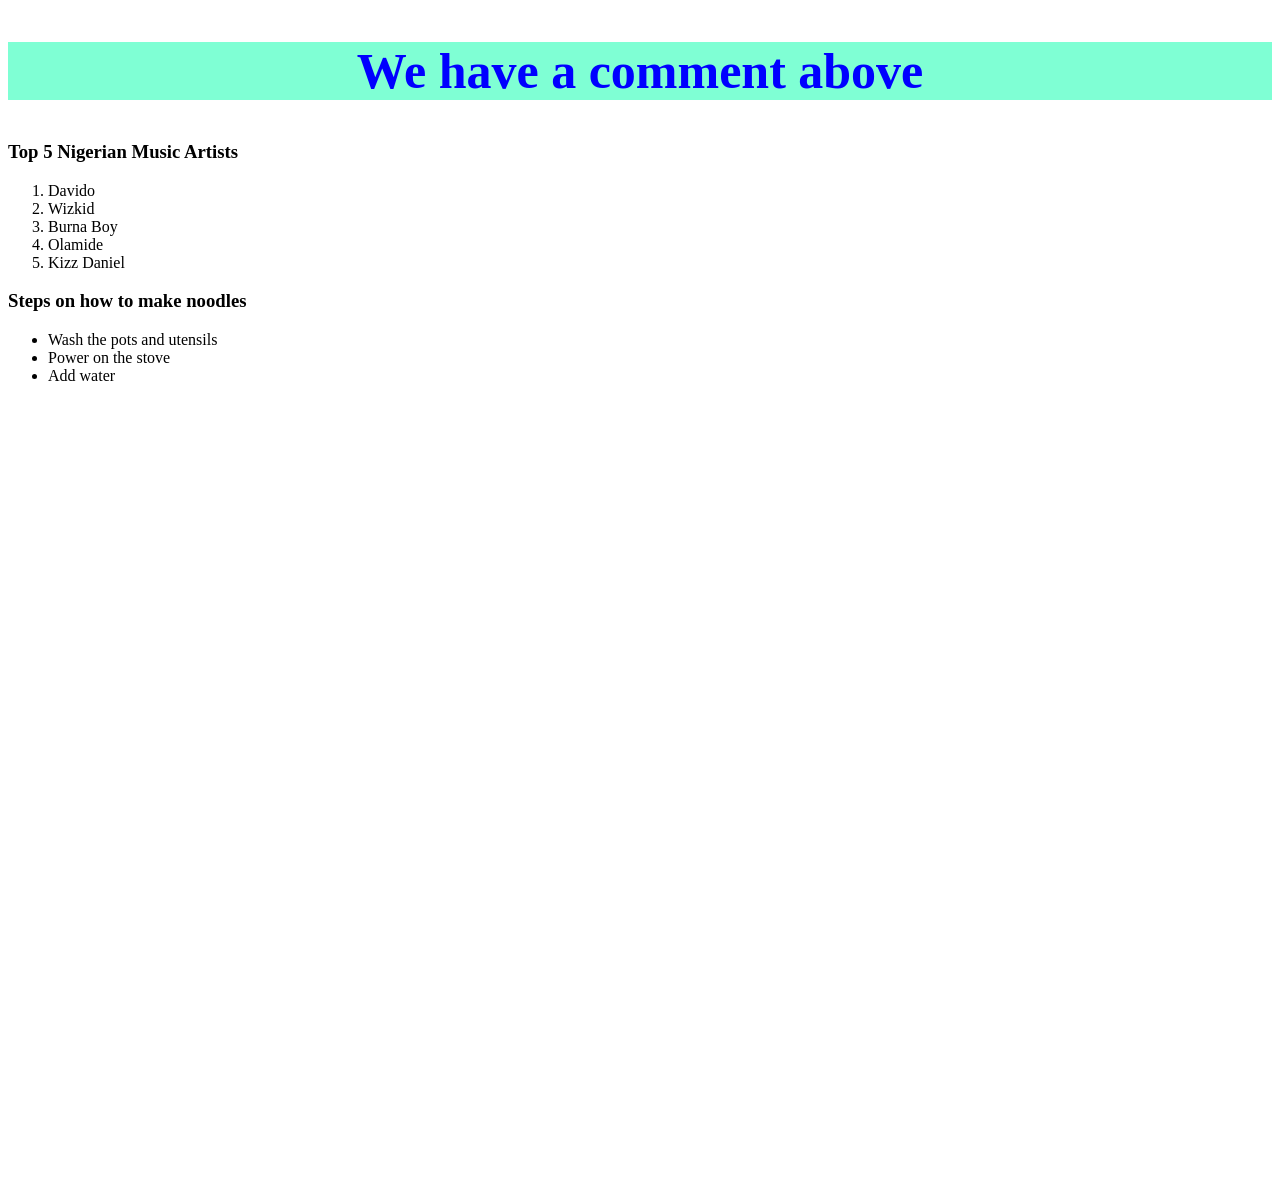
<file: Creating ordered and unordered list/index.html>
<!DOCTYPE html>
<html lang="en">
<head>
    <title>T-max Class 3</title>
    <link rel="icon" href="images/good-icon.webp" type="image/x-icon">
    <link rel="stylesheet" href="style.css">
</head>
<body>
    <!--This is a comment-->
    <h2>We have a comment above</h2>
    <!--
    <p>Lorem ipsum dolor sit amet consectetur adipisicing elit. Libero aliquam iure mollitia quia distinctio dolorum voluptatum placeat suscipit ullam minus? Consectetur pariatur natus quis labore ducimus blanditiis nobis provident aut!</p>
    -->

    <h3>Top 5 Nigerian Music Artists</h3>
    <ol>
        <li>Davido</li>
        <li>Wizkid</li>
        <li>Burna Boy</li>
        <li>Olamide</li>
        <li>Kizz Daniel</li>
    </ol>

    <h3>Steps on how to make noodles</h3>
    <ul>
        <li>Wash the pots and utensils</li>
        <li>Power on the stove</li>
        <li>Add water</li>
    </ul>
    <iframe src="https://www.google.com/maps/embed?pb=!1m18!1m12!1m3!1d3964.1415113580983!2d3.599275413849926!3d6.503764125199064!2m3!1f0!2f0!3f0!3m2!1i1024!2i768!4f13.1!3m3!1m2!1s0x103bfa6a62e0cfd1%3A0x68e7633f0a376bea!2sBadore%20Rd%2C%20Lambasa%20106104%2C%20Lekki!5e0!3m2!1sen!2sng!4v1669202017364!5m2!1sen!2sng" width="100%" height="450" style="border:0;" allowfullscreen="" loading="lazy" referrerpolicy="no-referrer-when-downgrade"></iframe>
    <iframe width="560" height="315" src="https://www.youtube.com/embed/0xy4NNqX_ZU" title="YouTube video player" frameborder="0" allow="accelerometer; autoplay; clipboard-write; encrypted-media; gyroscope; picture-in-picture" allowfullscreen></iframe>
    <iframe width="560" height="315" src="https://www.youtube.com/embed/IdA9000t808" title="YouTube video player" frameborder="0" allow="accelerometer; autoplay; clipboard-write; encrypted-media; gyroscope; picture-in-picture" allowfullscreen></iframe>
</body>
</html>
</file>
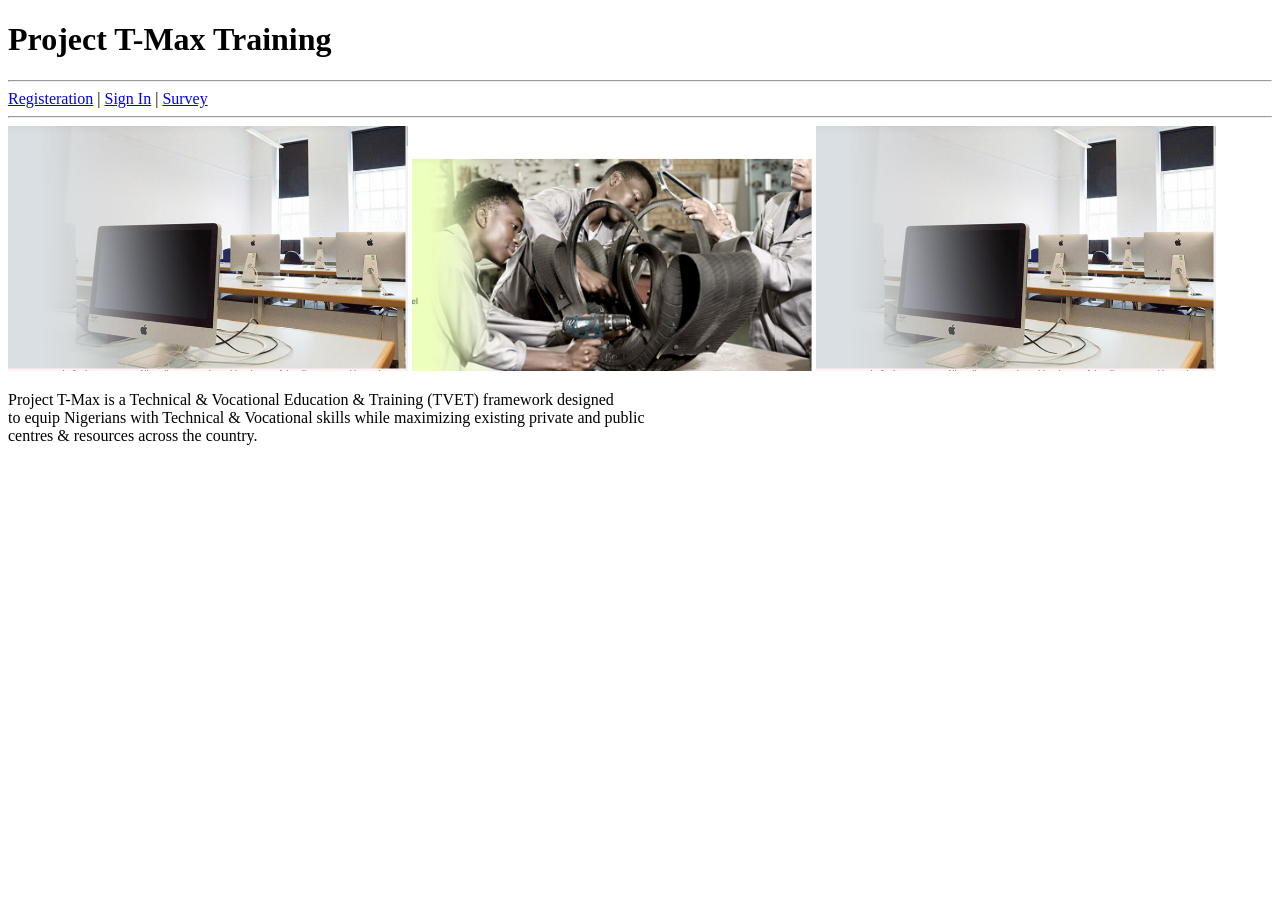
<file: HTML FORMS/index.html>
<!DOCTYPE html>
<html lang="en">
<head>
	<meta charset="UTF-8">
	<meta http-equiv="X-UA-Compatible" content="IE=edge">
	<meta name="viewport" content="width=device-width, initial-scale=1.0">
	<title>Samuel's Biography</title>
</head>
<body>
	<h1>Project T-Max Training</h1>
	<hr>
	<a href="register.html">Registeration</a> | <a href="sign-in.html">Sign In</a> | <a href="survey.html">Survey</a>
	<hr>
	<img src="images/T-max_1.PNG" width="400px">
	<img src="images/T-max_2.PNG" width="400px">
	<img src="images/T-max_1.PNG" width="400px">
	<p>  
		Project T-Max is a Technical & Vocational Education & Training (TVET) framework designed 
		<br>to equip Nigerians with Technical & Vocational skills while maximizing existing private and public 
		<br> centres & resources across the country.
	</p> 
</body>
</html>
</file>
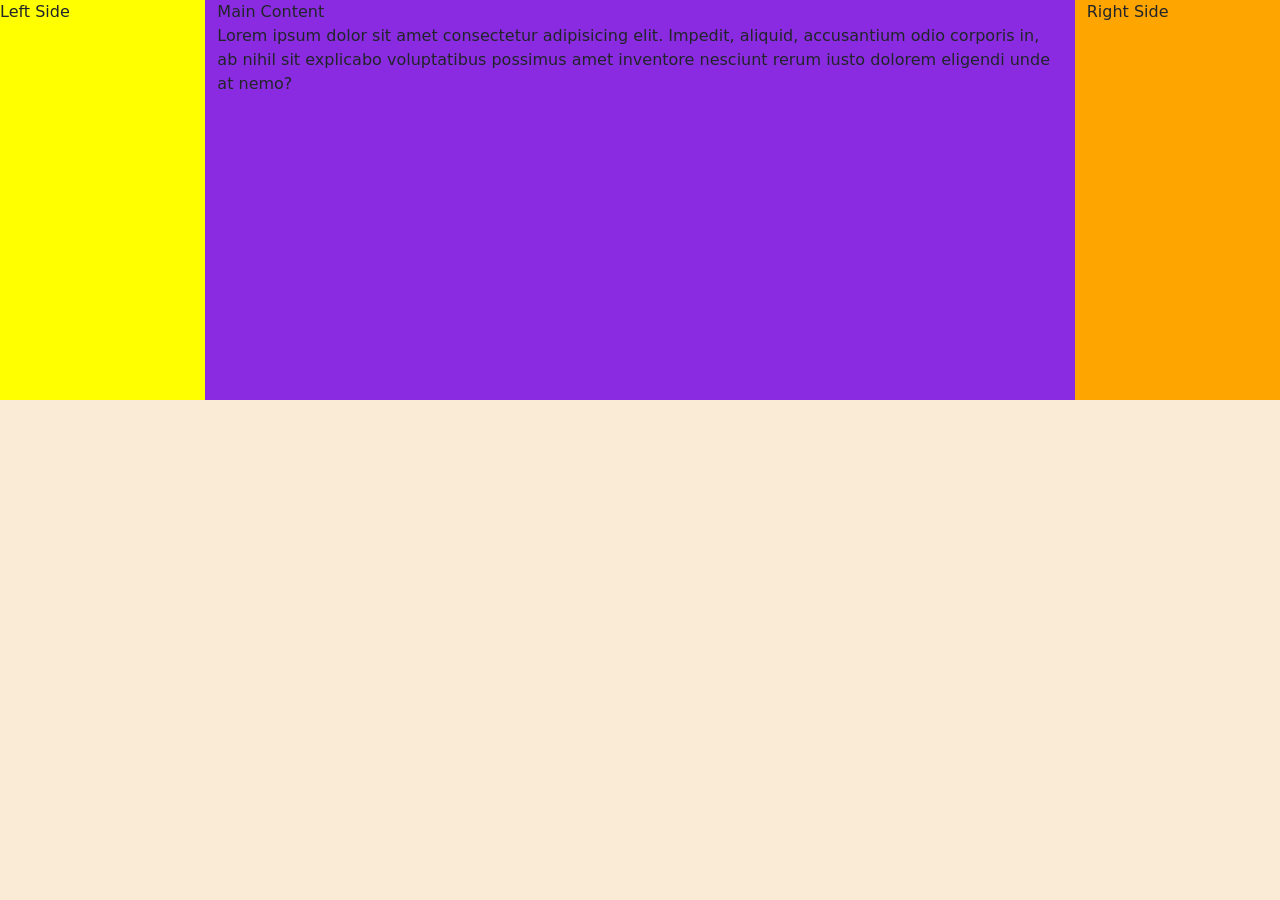
<file: Introduction to boostrap frame work/index.html>
<!DOCTYPE html>
<html lang="en">
<head>
    <meta charset="UTF-8">
    <meta http-equiv="X-UA-Compatible" content="IE=edge">
    <meta name="viewport" content="width=device-width, initial-scale=1.0">
    <title>Bootstrap CSS</title>
    <link rel="stylesheet" href="css/bootstrap-grid.css">
    <link rel="stylesheet" href="css/bootstrap.css">
    <link rel="stylesheet" href="css/style.css">
</head>
<body>
    <div class="row">
        <!--
 <h1 class="bg-primary col-2">Hello World</h1>
 <h1 class="bg-danger  col-2">Hi there</h1>
 <h1 class="bg-danger  col-2">Hi there</h1>
 <h1 class="bg-danger  col-2">Hi there</h1>
 <h1 class="bg-danger  col-2">Hi there</h1>
 <h1 class="bg-danger  col-2">Hi there</h1>
 -->
 <div class="col-sm-12 col-md-2 col-lg-2 sec Left">Left Side</div>
 <div class="col-sm-12 col-md-8 col-8 sec">Main Content
    <p>Lorem ipsum dolor sit amet consectetur adipisicing elit. Impedit, aliquid, accusantium odio corporis in, ab nihil sit explicabo voluptatibus possimus amet inventore nesciunt rerum iusto dolorem eligendi unde at nemo?</p>
 </div>
 <div class="col-sm-12 col-md-2 col-2 sec Right">Right Side</div>
</div>

    <script src="js/bootstrap.js"></script>
</body>
</html>
</file>
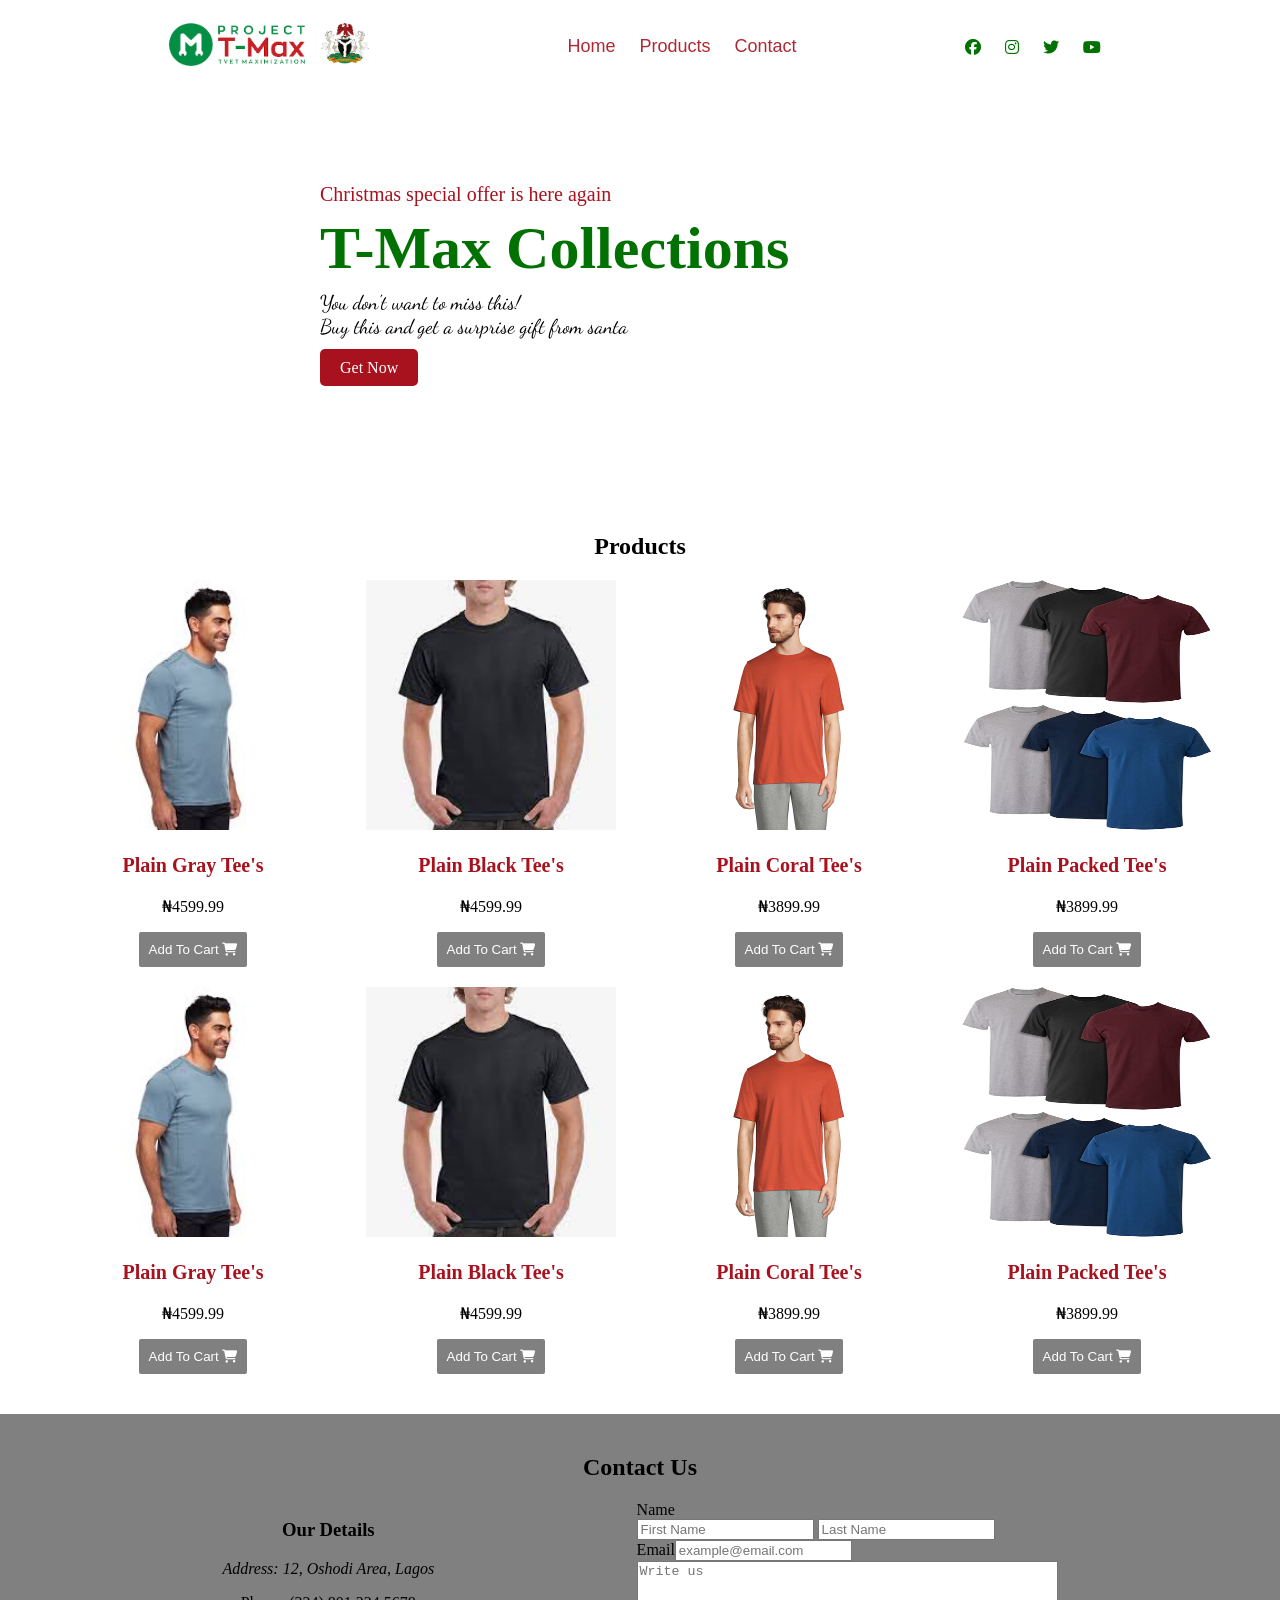
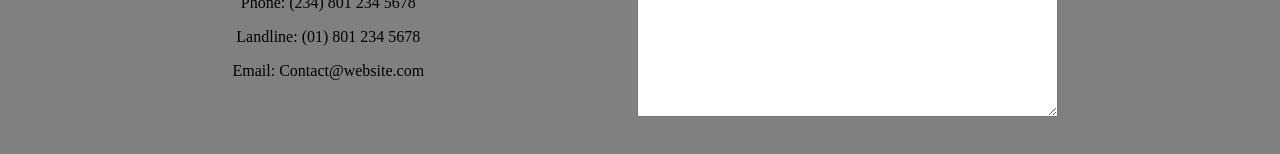
<file: Sections on a webpage/index.html>
<!DOCTYPE html>
<html lang="en">
<head>
    <meta charset="UTF-8">
    <meta http-equiv="X-UA-Compatible" content="IE=edge">
    <meta name="viewport" content="width=device-width, initial-scale=1.0">
    <title>T-MAX Fashion Couture</title>
    <!--Icon CSS-->
    <link rel="stylesheet" href="https://cdnjs.cloudflare.com/ajax/libs/font-awesome/6.2.1/css/all.min.css" />
    <!--Google Font-->
    <link rel="preconnect" href="https://fonts.googleapis.com">
    <link href="https://fonts.googleapis.com/css2?family=Dancing+Script&display=swap" rel="stylesheet">
    <!--CSS Animation-->
    <link rel="stylesheet" href="https://cdnjs.cloudflare.com/ajax/libs/animate.css/4.1.1/animate.min.css"/>
    <!--Main CSS-->
    <link rel="stylesheet" href="style.css">
</head>
<body>
    <nav>
        <a href="index.html">
            <img src="images/logo.png" alt="Logo Image" width="200px">
        </a>
        <ul class="animate__animated animate__backInDown">
            <li>
                <a href="index.html">Home</a>
            </li>
            <li>
                <a href="#product">Products</a>
            </li>
            <li>
                <a href="#contact">Contact</a>
            </li>
        </ul>
        <div class="social-icons">
            <a class="fa-brands fa-facebook" href="https://facebook.com/roqueverse"></a>
            <a class="fa-brands fa-instagram" href="https://www.instagram.com/avatecinteractives/"></a>
            <a class="fa-brands fa-twitter" href="https://twitter.com/avatecint"></a>
            <a class="fa-brands fa-youtube" href="https://www.youtube.com/channel/UCg1MkvhaM_MW3uExtjPNRqQ"></a>
        </div>
    </nav>

    <!--Hero Section-->
    <header>
        <div class="hero">
            <p>Christmas special offer is here again</p>
            <h1>T-Max Collections</h1>
            <p>You don't want to miss this! <br>Buy this and get a surprise gift from santa</p>
            <a href="" class="btn">Get Now</a>
        </div>
    </header>

     <!--Product Section-->
    <main id="product">
        <h2>Products</h2>
        <!--First row-->
        <div class="row">
            <!--First Item-->
            <div class="items">
                <img src="[data-uri]" alt="">
                <h3>Plain Gray Tee's</h3>
                <p>₦4599.99</p>
                <a href=""><button>Add To Cart <i class="fa-solid fa-cart-shopping" id="icon"></i></button></a>
            </div>
             <!--Second Item-->
            <div class="items">
                <img src="[data-uri]" alt="">
                <h3>Plain Black Tee's</h3>
                <p>₦4599.99</p>
                <a href=""><button>Add To Cart <i class="fa-solid fa-cart-shopping" id="icon"></i></button></a>
            </div>
             <!--Third Item-->
            <div class="items">
                <img src="images/coral shirt.png" alt="">
                <h3>Plain Coral Tee's</h3>
                <p>₦3899.99</p>
                <a href=""><button>Add To Cart <i class="fa-solid fa-cart-shopping" id="icon"></i></button></a>
            </div>
             <!--Fourth Item-->
            <div class="items">
                <img src="images/shirt packs.png" alt="">
                <h3>Plain Packed Tee's</h3>
                <p>₦3899.99</p>
                <a href=""><button>Add To Cart <i class="fa-solid fa-cart-shopping" id="icon"></i></button></a>
            </div>
        </div>

        <!--Second row-->
        <div class="row">
            <!--First Item-->
            <div class="items">
                <img src="[data-uri]" alt="">
                <h3>Plain Gray Tee's</h3>
                <p>₦4599.99</p>
                <a href=""><button>Add To Cart <i class="fa-solid fa-cart-shopping" id="icon"></i></button></a>
            </div>
             <!--Second Item-->
            <div class="items">
                <img src="[data-uri]" alt="">
                <h3>Plain Black Tee's</h3>
                <p>₦4599.99</p>
                <a href=""><button>Add To Cart <i class="fa-solid fa-cart-shopping" id="icon"></i></button></a>
            </div>
             <!--Third Item-->
            <div class="items">
                <img src="images/coral shirt.png" alt="">
                <h3>Plain Coral Tee's</h3>
                <p>₦3899.99</p>
                <a href=""><button>Add To Cart <i class="fa-solid fa-cart-shopping" id="icon"></i></button></a>
            </div>
             <!--Fourth Item-->
            <div class="items">
                <img src="images/shirt packs.png" alt="">
                <h3>Plain Packed Tee's</h3>
                <p>₦3899.99</p>
                <a href=""><button>Add To Cart <i class="fa-solid fa-cart-shopping" id="icon"></i></button></a>
            </div>
        </div>
    </main>
    <section id="contact">
        <h2 style="text-align: center;">Contact Us</h2>
        <div class="row">
            <div class="left-side">
                <h3>Our Details</h3>
                <address>Address: 12, Oshodi Area, Lagos</address>
                <p>Phone: (234) 801 234 5678</p>
                <p>Landline: (01) 801 234 5678</p>
                <p>Email: Contact@website.com</p>
            </div>
            <div class="right-side">
                <form>
                    <label for="">Name</label> <br>
                    <input type="text" name="firstName" placeholder="First Name">
                    <input type="text" name="lastName" placeholder="Last Name"><br>
                    <label for="">Email</label><input type="email" name="email" placeholder="example@email.com"><br>
                    <textarea name="message" id="" cols="50" rows="10" placeholder="Write us"></textarea>
                </form>
            </div>
        </div>
    </section>
</body>
</html>
</file>
<file: Creating ordered and unordered list/style.css>
h2{
    color: blue;
    font-size: 50px;
    text-align: center;
    background-color: aquamarine;
}
</file>
<file: Introduction to boostrap frame work/css/style.css>
body{
    background-color: antiquewhite;
}
.sec{
    height: 400px;
    background-color: blueviolet;

}
.Left{
    background-color: yellow;
}
.Right{
    background-color: orange;
}
</file>
<file: Sections on a webpage/style.css>
body{
    margin: 0;
    padding: 0;
}
nav{
    background-color: #ffff;
    display: flex;
    justify-content: space-evenly;
    align-items: center;
    padding: 20px;
}
nav ul li{
    list-style: none;
    display: inline;
    padding: 10px;
}
nav ul li a{
    text-decoration: none;
    color: #a7121e;
    opacity: 0.9;
    font-size: 18px;
    font-family: 'Trebuchet MS', 'Lucida Sans Unicode', 'Lucida Grande', 'Lucida Sans', Arial, sans-serif;
    transition: all ease 0.5s;
}
nav ul li a:hover{
    color: rgb(0, 0, 0);
    opacity: 1;
}
nav .social-icons a{
    padding: 10px;
    font-size: 16px;
    color: rgb(1, 113, 1);
    text-decoration: none;
}
nav .social-icons a:hover{
    color: black;
}
header{
    height: 400px;
    background-image: url(https://images.unsplash.com/photo-1537832816519-689ad163238b?ixlib=rb-4.0.3&ixid=MnwxMjA3fDB8MHxwaG90by1wYWdlfHx8fGVufDB8fHx8&auto=format&fit=crop&w=859&q=80);
    background-size: cover;
    position: relative;
}
header .hero{
    position: absolute;
    left: 25%;
    top: 70px;
}
header .hero h1{
    font-size: 60px;
    line-height: 5px;
    font-family: tahoma;
    color: rgb(1, 113, 1);
}
header .hero p:first-child{
    color: #a7121e;
    font-family: tahoma;
}
header .hero p{
    font-family: 'Dancing Script';
    font-size: 20px;
}
header .hero .btn{
    background-color: #a7121e;
    padding: 10px 20px;
    color: white;
    text-decoration: none;
    border-radius: 5px;
}
header .hero .btn:hover{
    box-shadow: 0 0 3px gray;
}
main{
    padding: 20px; 
    text-align: center;   
}
main .row{
    display: flex;
    justify-content: space-evenly;
    margin-bottom: 20px;
}
main .row .items img{
    width: 250px;
    height: 250px;
    transition: all ease-in 0.5s;
}
main .row .items img:hover{
    transform: scale(1.1);
}
main .row .items h3{
    font-size: 20px;
    color: #a7121e;
}
main .row .items button{
    padding: 10px;
    background-color: gray;
    color: white;
    border: none;
    border-radius: 2px;
    cursor: pointer;
    transition: all linear 1s;
}
main .row .items button:hover{
    background-color: rgb(68, 68, 68);
    box-shadow: 0 0 2px black;
}
#icon{
    transition: all ease 1s;
}
#icon:hover{
    animation: bounce;
    animation-duration: 2s;
}
#contact{
    height: 300px;
    background-color: gray;
    padding: 20px;
}
#contact .row{
    display: flex;
    justify-content: space-evenly;
}
#contact .row .left-side{
    text-align: center;
}
</file>
